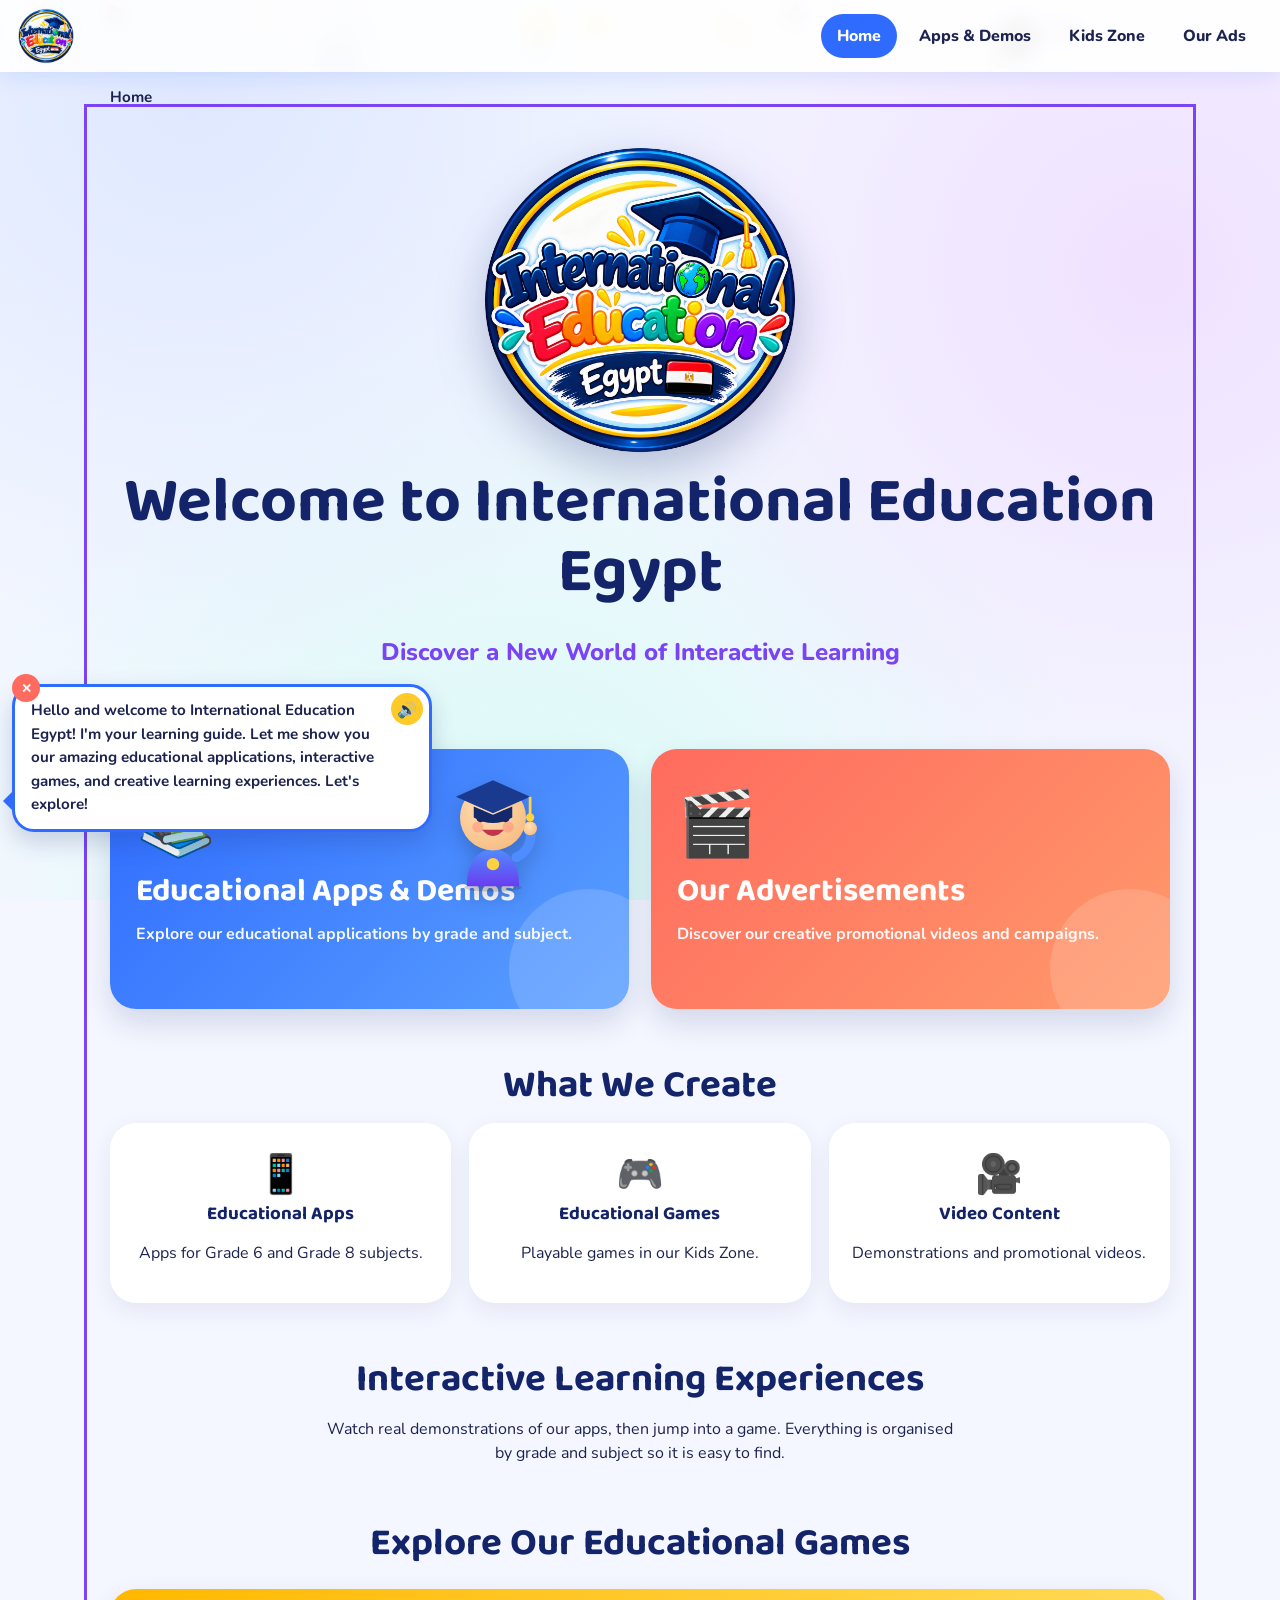
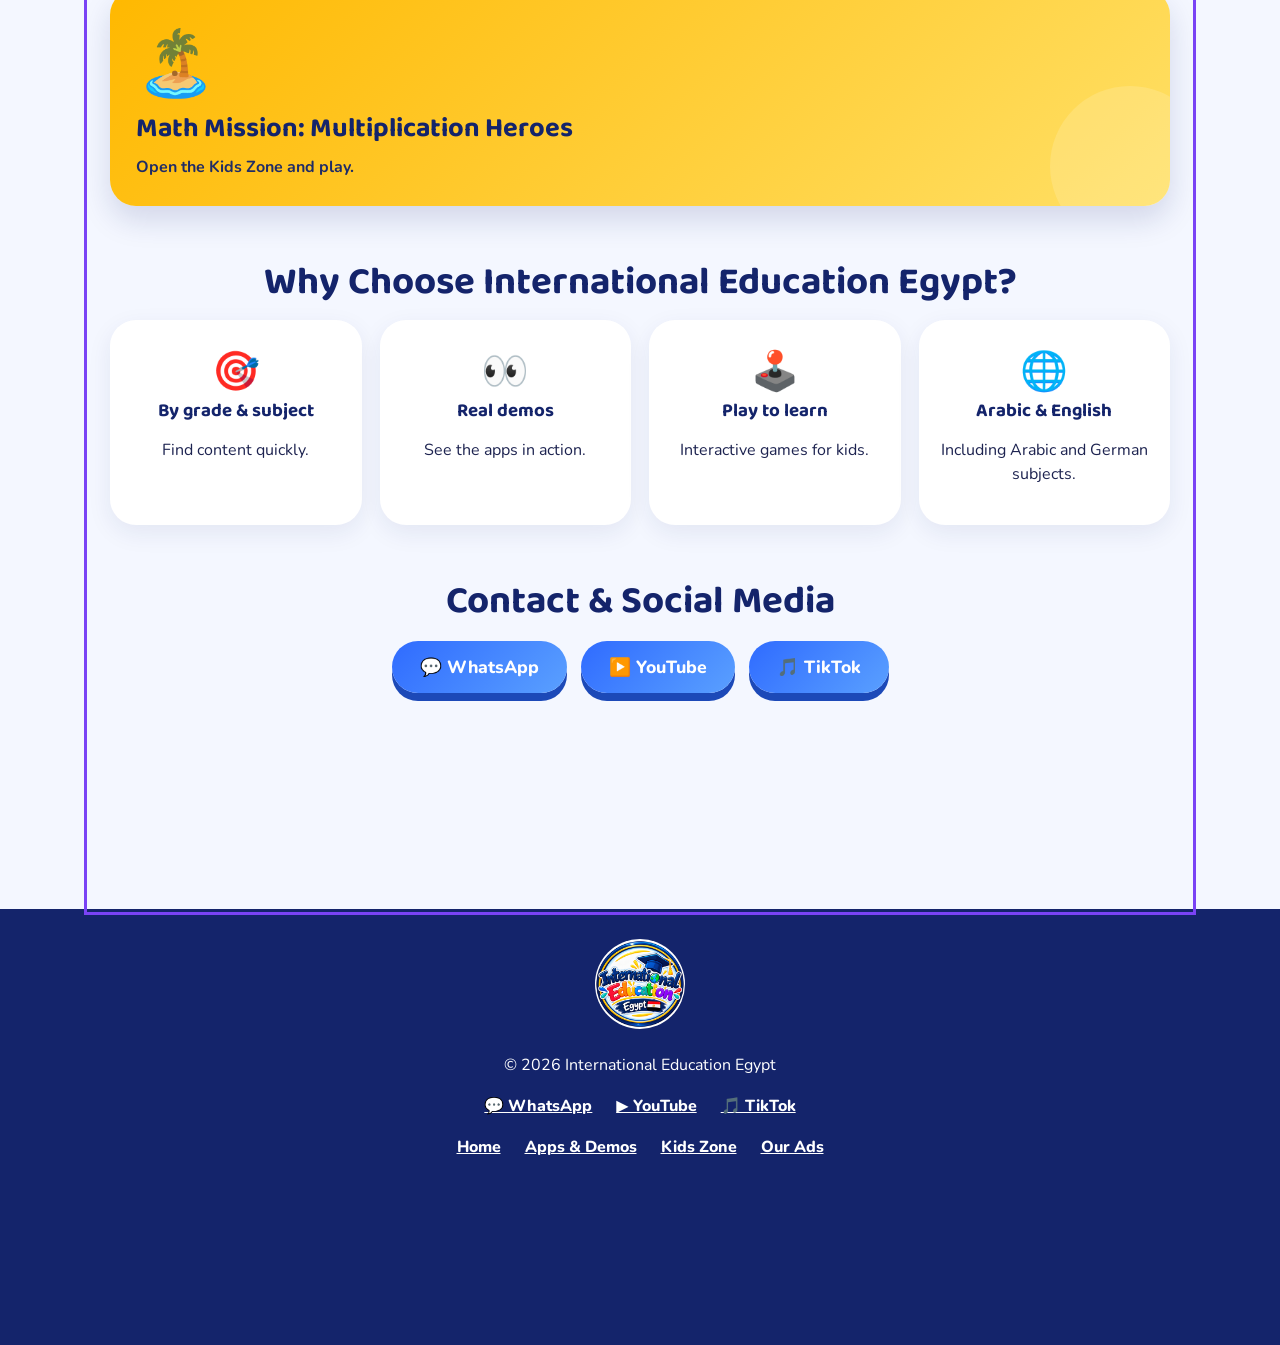
<file: index.html>
<!DOCTYPE html>
<html lang="en">
<head>
<meta charset="utf-8">
<meta name="viewport" content="width=device-width, initial-scale=1">
<title>International Education Egypt – Interactive Learning</title>
<meta name="description" content="International Education Egypt: educational apps by grade and subject, interactive kids games and creative advertising videos.">
<link rel="icon" href="assets/logo.png">
<link rel="preconnect" href="https://fonts.googleapis.com">
<link href="https://fonts.googleapis.com/css2?family=Baloo+2:wght@500;700;800&family=Nunito:wght@400;700;800&display=swap" rel="stylesheet">
<link rel="stylesheet" href="css/styles.css">
</head>
<body>
<a class="skip" href="#main">Skip to content</a>
<div class="bg" aria-hidden="true" id="bg"></div>
<header class="top">
  <a class="brand" href="#/" aria-label="International Education Egypt – Home"><img src="assets/logo.png" alt="International Education Egypt logo" width="56" height="56"></a>
  <button class="burger" id="burger" aria-label="Open menu" aria-expanded="false">☰</button>
  <nav id="nav" aria-label="Main">
    <a href="#/" data-r="home">Home</a>
    <a href="#/apps" data-r="apps">Apps &amp; Demos</a>
    <a href="#/kids" data-r="kids">Kids Zone</a>
    <a href="#/ads" data-r="ads">Our Ads</a>
  </nav>
</header>
<nav class="crumbs" id="crumbs" aria-label="Breadcrumb"></nav>
<main id="main" tabindex="-1"></main>
<footer>
  <img src="assets/logo.png" alt="International Education Egypt logo" width="90" height="90">
  <p>© <span id="yr"></span> International Education Egypt</p>
  <p class="fl" id="fsoc"></p>
  <p class="fl"><a href="#/">Home</a><a href="#/apps">Apps &amp; Demos</a><a href="#/kids">Kids Zone</a><a href="#/ads">Our Ads</a></p>
</footer>

<aside class="guide" id="guide" aria-live="polite">
  <div class="bubble" id="bubble"><p id="msg"></p>
    <button class="icon" id="speak" aria-label="Read message aloud">🔊</button></div>
  <svg class="mascot" id="mascot" viewBox="0 0 160 190" role="img" aria-label="Friendly learning guide character">
    <defs><radialGradient id="sk" cx=".4" cy=".35" r=".8"><stop offset="0" stop-color="#ffe0b8"/><stop offset="1" stop-color="#f5b87a"/></radialGradient>
    <linearGradient id="bd" x1="0" y1="0" x2="0" y2="1"><stop offset="0" stop-color="#4f8cff"/><stop offset="1" stop-color="#6a3df0"/></linearGradient></defs>
    <ellipse cx="80" cy="184" rx="42" ry="6" fill="#0002"/>
    <path d="M42 182c0-34 16-54 38-54s38 20 38 54z" fill="url(#bd)"/>
    <circle cx="80" cy="150" r="9" fill="#ffd23f"/>
    <g class="arm"><path d="M114 140c14-6 24-22 20-38" stroke="#4f8cff" stroke-width="14" stroke-linecap="round" fill="none"/><circle cx="134" cy="98" r="10" fill="url(#sk)"/></g>
    <circle cx="80" cy="82" r="48" fill="url(#sk)"/>
    <circle cx="58" cy="96" r="8" fill="#ff8a7a" opacity=".5"/><circle cx="102" cy="96" r="8" fill="#ff8a7a" opacity=".5"/>
    <g class="eyes"><ellipse cx="62" cy="80" rx="7" ry="9" fill="#23224a"/><ellipse cx="98" cy="80" rx="7" ry="9" fill="#23224a"/><circle cx="64" cy="76" r="2.5" fill="#fff"/><circle cx="100" cy="76" r="2.5" fill="#fff"/></g>
    <path class="mouth" d="M64 100q16 18 32 0z" fill="#c2334d"/>
    <path d="M26 52 80 28l54 24-54 24z" fill="#1a3a8f"/><path d="M52 66v16q28 16 56 0V66l-28 12z" fill="#13296b"/>
    <path d="M134 52v26" stroke="#ffd23f" stroke-width="4"/><circle cx="134" cy="82" r="6" fill="#ffd23f"/>
  </svg>
  <button class="toggle" id="toggle" aria-label="Hide guide">✕</button>
</aside>
<div id="intro" role="dialog" aria-label="Welcome video">
  <video id="iv" src="assets/intro.mp4" poster="assets/intro-poster.jpg" playsinline muted autoplay preload="auto"></video>
  <div class="ic"><button id="isound" type="button">🔇 Sound on</button><button id="iskip" type="button">Skip ▶</button></div>
  <button id="iplay" type="button" hidden>▶ Tap to play</button>
</div>
<script src="js/data.js"></script>
<script src="js/app.js"></script>
</body>
</html>
</file>
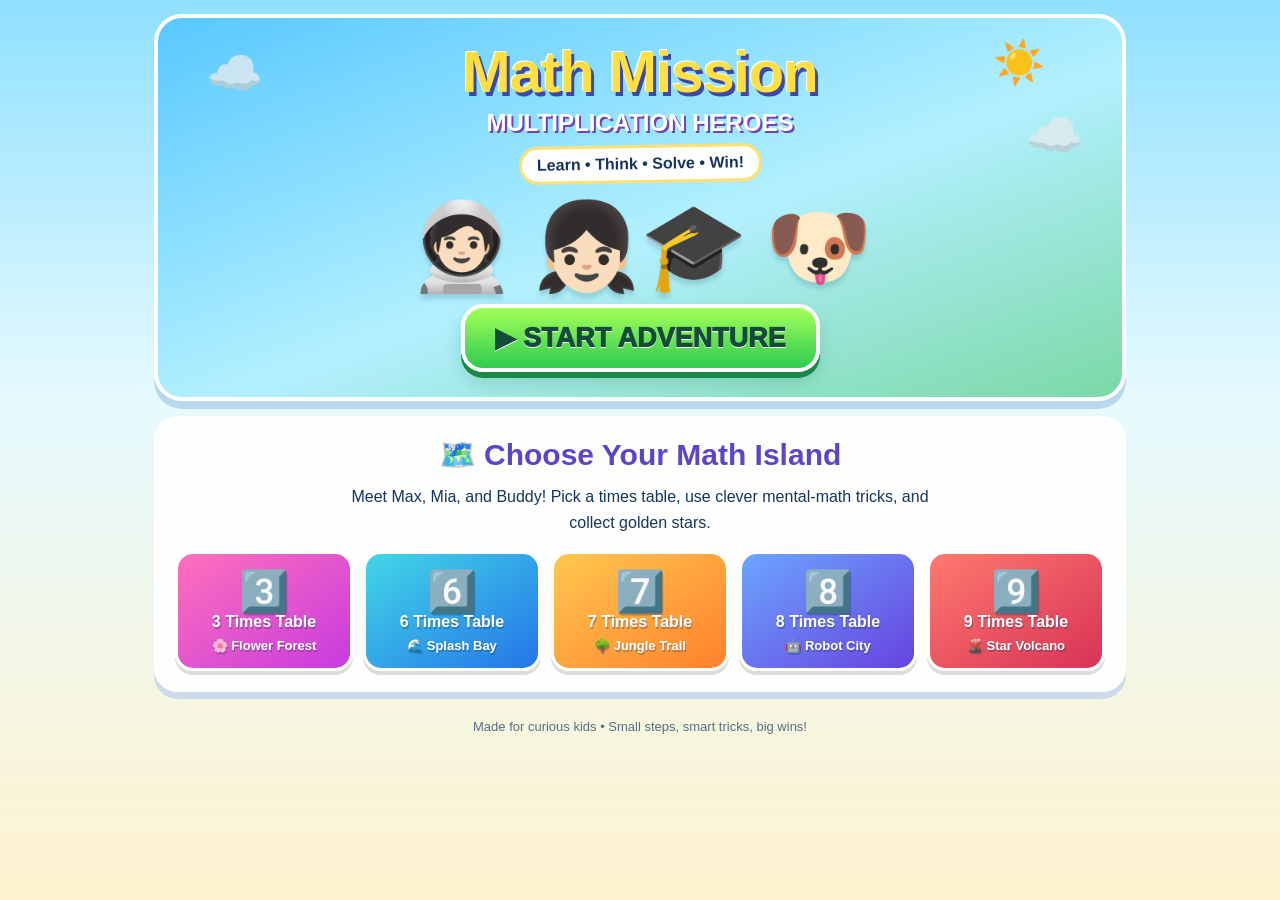
<file: games/math-mission.html>
<!DOCTYPE html>
<html lang="en">
<head>
<meta charset="UTF-8">
<meta name="viewport" content="width=device-width, initial-scale=1.0">
<title>Math Mission: Multiplication Heroes</title>
<style>
:root{--navy:#17345f;--purple:#7254e8;--pink:#ff6fae;--yellow:#ffd64d;--mint:#65e0ad;--sky:#a8e6ff;--white:#fff}
*{box-sizing:border-box}
body{margin:0;font-family:"Trebuchet MS",Arial,sans-serif;color:var(--navy);background:linear-gradient(180deg,#8fe0ff 0%,#e6faff 44%,#fff3cf 100%);min-height:100vh;overflow-x:hidden}
button{font:inherit;cursor:pointer}
.wrap{max-width:1000px;margin:auto;padding:14px}
.hero{position:relative;overflow:hidden;text-align:center;border:4px solid #fff;border-radius:28px;padding:20px 16px 25px;background:linear-gradient(160deg,#58c8ff,#b2f0ff 55%,#7bd9a6);box-shadow:0 8px 0 #b8d8ee}
.sun{position:absolute;top:20px;right:8%;font-size:42px;animation:spin 16s linear infinite}
.cloud{position:absolute;font-size:46px;opacity:.8;animation:drift 12s ease-in-out infinite alternate}
.cloud.c1{top:28px;left:5%}.cloud.c2{top:90px;right:4%;animation-delay:-4s}
h1{font-size:clamp(32px,6vw,58px);line-height:1.02;margin:4px 0;color:#ffdf43;text-shadow:3px 4px 0 #3e48a8,-1px -1px white;letter-spacing:-1px}
.subtitle{font-weight:900;font-size:clamp(16px,3vw,24px);color:#fff;text-shadow:2px 2px #7143b7;margin:8px 0}
.tagline{display:inline-block;background:#fff;border:3px solid #ffe071;border-radius:30px;padding:7px 15px;font-weight:900;transform:rotate(-1deg)}
.cast{display:flex;align-items:center;justify-content:center;gap:18px;margin:13px auto 7px;position:relative;z-index:1}
.character{font-size:clamp(48px,9vw,86px);display:inline-block;filter:drop-shadow(0 5px 2px #315d7433);animation:bob 2.4s ease-in-out infinite}
.character:nth-child(2){animation-delay:.3s}.character:nth-child(3){animation-delay:.6s}
.start{background:linear-gradient(#a4ff58,#2ecb50);border:4px solid white;border-radius:22px;color:#134c37;font-size:clamp(19px,3.5vw,27px);font-weight:1000;padding:14px 30px;box-shadow:0 6px 0 #178a47,0 10px 18px #176c4833;text-shadow:0 1px #fff;transition:transform .15s}
.start:hover{transform:translateY(-3px) scale(1.02)}
.section{background:#ffffffed;border:3px solid white;border-radius:24px;padding:18px;margin:15px 0;box-shadow:0 7px 0 #cdd9ed}
h2{margin:0 0 12px;text-align:center;color:#5e43cb;font-size:clamp(22px,4vw,30px)}
.intro{text-align:center;line-height:1.6;margin:8px auto 16px;max-width:620px}
.worlds{display:grid;grid-template-columns:repeat(5,minmax(0,1fr));gap:10px}
.world{border:3px solid white;border-radius:18px;padding:13px 6px;min-height:120px;color:white;font-weight:900;text-shadow:1px 2px #22335a55;box-shadow:0 4px 0 #0002;transition:transform .15s}
.world:hover{transform:translateY(-5px) rotate(-1deg)}
.world .num{font-size:40px;display:block;line-height:1.1}.world small{display:block;font-size:13px;margin-top:7px}
.w3{background:linear-gradient(145deg,#ff70ba,#c73be0)}.w6{background:linear-gradient(145deg,#42d7e7,#2475e8)}.w7{background:linear-gradient(145deg,#ffc84e,#ff812e)}.w8{background:linear-gradient(145deg,#6ca5ff,#6743df)}.w9{background:linear-gradient(145deg,#ff796e,#d73356)}
.hidden{display:none!important}
.stats{display:flex;justify-content:center;gap:9px;flex-wrap:wrap;margin:12px 0}
.stat{background:#fff;border:2px solid #e5e7ff;border-radius:14px;padding:9px 14px;font-weight:900}
.progress{height:13px;border-radius:20px;background:#e5e5f8;overflow:hidden;margin:13px 0}.bar{height:100%;width:0;background:linear-gradient(90deg,#5de0ad,#8e70ff);transition:width .4s}
.game-layout{display:grid;grid-template-columns:1fr 1.2fr;gap:16px;align-items:center}
.coach{text-align:center;background:linear-gradient(#e6faff,#f7edff);border-radius:22px;padding:16px}
.coach .character{font-size:94px}
.speech{background:white;border:3px solid #b8caff;border-radius:18px;padding:12px;font-weight:800;line-height:1.5;position:relative}
.speech:before{content:"";position:absolute;top:-12px;left:50%;border-left:10px solid transparent;border-right:10px solid transparent;border-bottom:12px solid #b8caff}
.play{text-align:center}
.badge{display:inline-block;background:#fff0a8;border-radius:30px;padding:7px 13px;font-weight:900}
.question{font-size:clamp(42px,8vw,65px);font-weight:1000;color:#4936b5;margin:16px 0;direction:ltr}
.answers{display:grid;grid-template-columns:repeat(2,minmax(0,1fr));gap:10px}
.answer{border:3px solid #d9dfff;border-radius:16px;background:linear-gradient(#fff,#e9f2ff);padding:13px;font-size:25px;font-weight:1000;color:#263a70;transition:transform .15s,background .15s}
.answer:hover{transform:scale(1.03);border-color:#8d76ef}
.answer.correct{background:#caffdf;border-color:#34bf7e;animation:pop .45s ease}
.answer.wrong{background:#ffe0e7;border-color:#ff7094;animation:shake .35s}
.feedback{min-height:54px;font-weight:900;font-size:17px;line-height:1.5;padding:8px}
.tip{background:#fff6c9;border:2px dashed #f1be37;border-radius:16px;padding:12px;text-align:left;line-height:1.6;font-weight:700}
.actions{display:flex;gap:9px;justify-content:center;flex-wrap:wrap;margin-top:14px}

.scene3d{position:relative;min-height:210px;margin:14px 0;border:3px solid #fff;border-radius:22px;overflow:hidden;background:linear-gradient(180deg,#67d8ff 0%,#c8f5ff 60%,#8ee5a9 61%,#48c987 100%);box-shadow:inset 0 -8px 0 #27a86c,0 6px 0 #c6d8f4;perspective:700px}
.scene3d:before{content:"";position:absolute;left:-5%;right:-5%;bottom:15px;height:72px;background:linear-gradient(150deg,#63df83,#24ae70);border-radius:50% 50% 0 0;transform:rotateX(12deg)}
.scene-cloud{position:absolute;font-size:36px;top:12px;animation:cloudFloat 7s ease-in-out infinite alternate}
.scene-cloud.one{left:7%}.scene-cloud.two{right:9%;top:30px;animation-delay:-3s}
.scene-sun{position:absolute;right:18%;top:10px;font-size:34px;animation:spin 18s linear infinite}
.scene-character{position:absolute;bottom:27px;left:8%;font-size:72px;z-index:2;filter:drop-shadow(0 8px 3px #154e3c55);animation:heroBounce 1.8s ease-in-out infinite;transform-origin:bottom center}
.scene-buddy{position:absolute;bottom:20px;right:8%;font-size:53px;z-index:2;filter:drop-shadow(0 6px 2px #154e3c55);animation:heroBounce 2s ease-in-out infinite .3s}
.scene-platform{position:absolute;z-index:1;left:50%;top:48%;transform:translate(-50%,-50%) rotateX(18deg) rotateZ(-3deg);width:min(48%,340px);min-height:76px;display:flex;align-items:center;justify-content:center;gap:7px;flex-wrap:wrap;padding:12px;background:linear-gradient(145deg,#fff8c7,#ffcb60);border:3px solid #fff;border-radius:18px;box-shadow:0 10px 0 #d88d32,0 18px 24px #236b5b44;animation:platformFloat 3s ease-in-out infinite}
.scene-block{display:inline-flex;align-items:center;justify-content:center;min-width:35px;min-height:36px;padding:4px 7px;border-radius:10px;background:linear-gradient(145deg,#fff,#c8ddff);border:2px solid #8eb6ff;color:#243c7b;font-weight:1000;font-size:17px;box-shadow:0 4px 0 #7b9cda;animation:blockPop .5s both}
.scene-label{position:absolute;left:50%;top:8px;transform:translateX(-50%);z-index:3;white-space:nowrap;background:#fff;border-radius:18px;padding:5px 12px;font-size:13px;font-weight:1000;color:#5e43cb;box-shadow:0 3px 0 #c6d4f0}
.scene-star{position:absolute;font-size:24px;animation:starFloat 2.3s ease-in-out infinite}
.scene-star.s1{left:42%;top:18%}.scene-star.s2{right:35%;bottom:15%;animation-delay:-1s}
@keyframes heroBounce{0%,100%{transform:translateY(0) rotate(-3deg)}50%{transform:translateY(-13px) rotate(3deg)}}
@keyframes platformFloat{0%,100%{margin-top:0}50%{margin-top:-9px}}
@keyframes blockPop{from{opacity:0;transform:translateY(12px) rotateY(45deg)}to{opacity:1;transform:translateY(0) rotateY(0)}}
@keyframes cloudFloat{from{transform:translateX(-8px)}to{transform:translateX(14px)}}
@keyframes starFloat{0%,100%{transform:translateY(0) scale(.9);opacity:.8}50%{transform:translateY(-9px) scale(1.15);opacity:1}}
@media(max-width:650px){.scene3d{min-height:185px}.scene-character{font-size:59px}.scene-buddy{font-size:42px}.scene-platform{width:55%;gap:4px;padding:8px}.scene-block{font-size:14px;min-width:28px;min-height:30px}}

.illustration{margin:13px 0 15px;background:linear-gradient(135deg,#e6f8ff,#f5edff);border:3px solid #d9e5ff;border-radius:18px;padding:13px;text-align:center;overflow:hidden}
.illustration-title{font-weight:1000;color:#5e43cb;margin-bottom:8px}
.visual-stage{min-height:94px;display:flex;align-items:center;justify-content:center;gap:8px;flex-wrap:wrap}
.visual-chip{display:inline-flex;align-items:center;justify-content:center;min-width:45px;min-height:43px;padding:7px 10px;border-radius:13px;background:#fff;border:2px solid #b8caff;font-size:19px;font-weight:1000;box-shadow:0 4px 0 #c7d4f0;animation:chipIn .45s both}
.visual-chip:nth-child(2n){animation-delay:.12s}.visual-chip:nth-child(3n){animation-delay:.22s}
.visual-op{font-size:25px;font-weight:1000;color:#7657e8;animation:bob 1.4s ease-in-out infinite}
.visual-caption{font-size:14px;font-weight:800;color:#385078;margin-top:8px;line-height:1.5}
@keyframes chipIn{from{opacity:0;transform:translateY(14px) scale(.75)}to{opacity:1;transform:translateY(0) scale(1)}}

.btn{border:0;border-radius:14px;padding:12px 17px;font-weight:1000;background:#7155e8;color:white;box-shadow:0 4px 0 #4d36b6}
.btn.secondary{background:#ffb83d;color:#603900;box-shadow:0 4px 0 #d18b1b}
.btn.green{background:#35c97a;box-shadow:0 4px 0 #198c50}
.result-stars{font-size:clamp(40px,8vw,70px);animation:bob 1.5s infinite}
footer{text-align:center;font-size:13px;padding:12px;opacity:.7}
.confetti{position:fixed;top:-30px;z-index:10;pointer-events:none;font-size:22px;animation:fall 2.2s linear forwards}
@keyframes bob{0%,100%{transform:translateY(0) rotate(-2deg)}50%{transform:translateY(-10px) rotate(2deg)}}
@keyframes drift{from{transform:translateX(-12px)}to{transform:translateX(18px)}}
@keyframes spin{to{transform:rotate(360deg)}}
@keyframes pop{0%{transform:scale(.85)}65%{transform:scale(1.08)}100%{transform:scale(1)}}
@keyframes shake{0%,100%{transform:translateX(0)}25%{transform:translateX(-5px)}75%{transform:translateX(5px)}}
@keyframes fall{to{transform:translateY(110vh) rotate(720deg);opacity:0}}
@media(max-width:650px){.wrap{padding:8px}.worlds{grid-template-columns:repeat(2,minmax(0,1fr))}.world:last-child{grid-column:span 2}.game-layout{grid-template-columns:1fr}.coach{display:flex;align-items:center;gap:12px;text-align:left}.coach .character{font-size:65px}.sun{font-size:30px}.section{padding:13px}}
</style>
</head>
<body>
<div class="wrap">
<header class="hero">
 <div class="sun">☀️</div><div class="cloud c1">☁️</div><div class="cloud c2">☁️</div>
 <h1>Math Mission</h1>
 <div class="subtitle">MULTIPLICATION HEROES</div>
 <div class="tagline">Learn • Think • Solve • Win!</div>
 <div class="cast"><span class="character" title="Max the Math Hero">🧑🏻‍🚀</span><span class="character" title="Mia the Math Wizard">👧🏻‍🎓</span><span class="character" title="Buddy the dog">🐶</span></div>
 <button class="start" id="startBtn">▶ START ADVENTURE</button>
</header>
<section class="section" id="map">
 <h2>🗺️ Choose Your Math Island</h2>
 <p class="intro">Meet Max, Mia, and Buddy! Pick a times table, use clever mental-math tricks, and collect golden stars.</p>
 <div class="worlds">
  <button class="world w3" data-table="3"><span class="num">3️⃣</span>3 Times Table<small>🌸 Flower Forest</small></button>
  <button class="world w6" data-table="6"><span class="num">6️⃣</span>6 Times Table<small>🌊 Splash Bay</small></button>
  <button class="world w7" data-table="7"><span class="num">7️⃣</span>7 Times Table<small>🌳 Jungle Trail</small></button>
  <button class="world w8" data-table="8"><span class="num">8️⃣</span>8 Times Table<small>🤖 Robot City</small></button>
  <button class="world w9" data-table="9"><span class="num">9️⃣</span>9 Times Table<small>🌋 Star Volcano</small></button>
 </div>
</section>
<section class="section hidden" id="game">
 <h2 id="tableTitle">🌸 3 Times Table Mission</h2>
 <div class="stats"><div class="stat">⭐ Score: <span id="score">0</span></div><div class="stat">🎯 Correct: <span id="correctCount">0</span></div><div class="stat">🧩 Question: <span id="qnum">1</span>/10</div></div>
 <div class="progress"><div class="bar" id="bar"></div></div>
 <div class="scene3d" aria-label="Animated 3D-style math scene">
   <span class="scene-cloud one">☁️</span><span class="scene-cloud two">☁️</span><span class="scene-sun">☀️</span>
   <span class="scene-label" id="sceneLabel">🌸 Flower Forest Math Lab</span>
   <span class="scene-star s1">⭐</span><span class="scene-star s2">✨</span>
   <div class="scene-platform" id="scenePlatform"><span class="scene-block">3</span><span class="scene-block">×</span><span class="scene-block">4</span><span class="scene-block">=</span><span class="scene-block">12</span></div>
   <span class="scene-character" id="sceneHero">🧑🏻‍🚀</span><span class="scene-buddy">🐶</span>
  </div>
 <div class="game-layout">
  <div class="coach"><span class="character" id="coachCharacter">🧑🏻‍🚀</span><div class="speech" id="speech">Hey, hero! Let's solve this with a clever brain trick!</div></div>
  <div class="play">
   <span class="badge" id="mission">MISSION 1</span>
   <div class="question" id="question">3 × 1 = ?</div>
   <div class="answers" id="answers"></div>
   <div class="feedback" id="feedback" aria-live="polite">Think first. You can do it! 💡</div>
   <div class="tip" id="tip">💡 <b>Mental Math Tip:</b> Double the number, then add it one more time.</div>
   <div class="illustration" aria-live="polite">
    <div class="illustration-title">🎬 Watch the Math Trick!</div>
    <div class="visual-stage" id="visualStage"><span class="visual-chip">9</span><span class="visual-op">+</span><span class="visual-chip">9</span></div>
    <div class="visual-caption" id="visualCaption">Double the number, then add one more group.</div>
   </div>
   <div class="actions"><button class="btn green" id="speakTipBtn">🔊 Listen to the Tip</button><button class="btn" id="nextBtn" disabled>Next Question ➜</button><button class="btn secondary" id="mapBtn">🗺️ Back to Map</button></div>
  </div>
 </div>
</section>
<section class="section hidden" id="result">
 <div class="result-stars">🏆 ⭐ 🎉</div><h2 id="resultTitle">Amazing work, hero!</h2>
 <p class="intro" id="resultText"></p>
 <div class="cast"><span class="character">🧑🏻‍🚀</span><span class="character">👧🏻‍🎓</span><span class="character">🐶</span></div>
 <div class="actions"><button class="btn green" id="againBtn">🔁 Play This Table Again</button><button class="btn secondary" id="resultMapBtn">🗺️ Choose Another Table</button></div>
</section>
<footer>Made for curious kids • Small steps, smart tricks, big wins!</footer>
</div>
<script>
const tips={
3:'💡 Mental Math Tip: Double the number, then add it once more. Example: 3 × 4 = 8 + 4 = 12.',
6:'💡 Mental Math Tip: Find the 3 times table answer, then double it. Example: 6 × 7 = 21 + 21 = 42.',
7:'💡 Mental Math Tip: Break 7 into 5 + 2. Example: 7 × 8 = 40 + 16 = 56.',
8:'💡 Mental Math Tip: Double three times. Example: 8 × 6: 6 → 12 → 24 → 48.',
9:'💡 Mental Math Tip: Multiply by 10, then subtract one group. Example: 9 × 7 = 70 − 7 = 63.'
};
const island={3:'🌸 Flower Forest',6:'🌊 Splash Bay',7:'🌳 Jungle Trail',8:'🤖 Robot City',9:'🌋 Star Volcano'};
let table=3, n=0, score=0, correct=0, currentAnswer=0, locked=false, questions=[];
const $=id=>document.getElementById(id);
function shuffle(a){for(let i=a.length-1;i>0;i--){const j=Math.floor(Math.random()*(i+1));[a[i],a[j]]=[a[j],a[i]]}return a}
function startGame(t=table){table=t;n=0;score=0;correct=0;questions=shuffle(Array.from({length:10},(_,i)=>i+1));$('map').classList.add('hidden');$('result').classList.add('hidden');$('game').classList.remove('hidden');$('tableTitle').textContent=island[table]+' — '+table+' Times Table Mission';showQuestion();window.scrollTo({top:0,behavior:'smooth'})}
function update3DScene(){
 const f=questions[n], ans=currentAnswer;
 $('sceneLabel').textContent=({3:'🌸 Flower Forest Math Lab',6:'🌊 Splash Bay Math Lab',7:'🌳 Jungle Trail Math Lab',8:'🤖 Robot City Math Lab',9:'🌋 Star Volcano Math Lab'})[table];
 $('sceneHero').textContent=table===8?'🤖':(n%2===0?'🧑🏻‍🚀':'👧🏻‍🎓');
 let parts=[];
 if(table===3)parts=[f,'+',f,'+',f,'=',ans];
 else if(table===6)parts=[`${f}×3`,'×2',ans];
 else if(table===7)parts=['5×'+f,'+','2×'+f,'=',ans];
 else if(table===8)parts=[f,'→',2*f,'→',4*f,'→',ans];
 else parts=[`10×${f}`,'−',f,'=',ans];
 $('scenePlatform').innerHTML=parts.map((x,i)=>`<span class="scene-block" style="animation-delay:${i*.08}s">${x}</span>`).join('');
}
function updateIllustration(){
 const f=questions[n], ans=currentAnswer;
 let chips='', caption='';
 const chip=(txt)=>`<span class="visual-chip">${txt}</span>`;
 const op=(txt)=>`<span class="visual-op">${txt}</span>`;
 if(table===3){
   chips=chip(f)+op('+')+chip(f)+op('+')+chip(f)+op('=')+chip(ans);
   caption=`Three equal groups of ${f}. Double ${f} to get ${2*f}, then add ${f} more to make ${ans}.`;
 }else if(table===6){
   chips=chip(`${f} × 3 = ${3*f}`)+op('× 2')+chip(`${ans}`);
   caption=`Find ${f} × 3 = ${3*f}, then double it: ${3*f} + ${3*f} = ${ans}.`;
 }else if(table===7){
   chips=chip('5 groups')+op('+')+chip('2 groups')+op('=')+chip(`${5*f} + ${2*f} = ${ans}`);
   caption=`Split 7 into 5 + 2. Five groups of ${f} plus two groups of ${f} make ${ans}.`;
 }else if(table===8){
   chips=chip(`${f}`)+op('×2')+chip(`${2*f}`)+op('×2')+chip(`${4*f}`)+op('×2')+chip(`${ans}`);
   caption=`Double three times: ${f} → ${2*f} → ${4*f} → ${ans}.`;
 }else{
   chips=chip(`10 × ${f} = ${10*f}`)+op('−')+chip(`${f}`)+op('=')+chip(`${ans}`);
   caption=`Make ten groups (${10*f}), then take away one group of ${f}. You get ${ans}.`;
 }
 $('visualStage').innerHTML=chips;
 $('visualCaption').textContent=caption;
}
function showQuestion(){
 locked=false;const factor=questions[n];currentAnswer=table*factor;
 $('score').textContent=score;$('correctCount').textContent=correct;$('qnum').textContent=n+1;$('bar').style.width=(n/10*100)+'%';
 $('mission').textContent=['MISSION 1: WARM UP','MISSION 2: THINK FAST','MISSION 3: BRAIN POWER','MISSION 4: STAR HUNTER','FINAL STRETCH!'][Math.min(4,Math.floor(n/2))];
 $('question').textContent=`${table} × ${factor} = ?`;update3DScene();updateIllustration();$('feedback').textContent='Think first. You can do it! 💡';
 let questionTip='';
 if(table===3){questionTip=`Double ${factor}: ${factor} + ${factor} = ${factor*2}. Then add ${factor} more: ${factor*2} + ${factor} = ${currentAnswer}.`;}
 else if(table===6){questionTip=`First, 3 × ${factor} = ${3*factor}. Double it: ${3*factor} + ${3*factor} = ${currentAnswer}.`;}
 else if(table===7){questionTip=`Break 7 into 5 + 2: (5 × ${factor}) + (2 × ${factor}) = ${5*factor} + ${2*factor} = ${currentAnswer}.`;}
 else if(table===8){questionTip=`Double ${factor} three times: ${factor} → ${factor*2} → ${factor*4} → ${currentAnswer}.`;}
 else if(table===9){questionTip=`Multiply by 10, then subtract one group: 10 × ${factor} − ${factor} = ${factor*10} − ${factor} = ${currentAnswer}.`;}
 $('tip').innerHTML='<b>🧠 Mental Math Tip for this question:</b> '+questionTip;
 $('speech').textContent=n<3?'Hey, hero! Use a clever brain trick to solve it!':n<7?'You are doing great! Break the number into easier parts.':'Final stretch, hero! Think smart and grab that star!';
 $('coachCharacter').textContent=n%3===0?'🧑🏻‍🚀':n%3===1?'👧🏻‍🎓':'🐶';$('nextBtn').disabled=true;$('nextBtn').textContent=n===9?'See My Results 🏆':'Next Question ➜';
 let opts=new Set([currentAnswer]);while(opts.size<4){let v=currentAnswer+((Math.floor(Math.random()*9)+1)*(Math.random()<.5?-1:1));if(v>=0&&v!==currentAnswer)opts.add(v)}
 $('answers').innerHTML='';shuffle([...opts]).forEach(v=>{const b=document.createElement('button');b.className='answer';b.textContent=v;b.onclick=()=>checkAnswer(b,v);$('answers').appendChild(b)});
}
function confetti(){const pieces=['⭐','✨','🎉','🌈','💛'];for(let i=0;i<24;i++){const e=document.createElement('div');e.className='confetti';e.textContent=pieces[Math.floor(Math.random()*pieces.length)];e.style.left=Math.random()*100+'vw';e.style.animationDelay=Math.random()*.7+'s';document.body.appendChild(e);setTimeout(()=>e.remove(),3000)}}
function speakTip(){
 const synth = window.speechSynthesis;
 if(!synth){ $('feedback').textContent='Audio is not supported in this browser. Please try Chrome.'; return; }
 synth.cancel();
 const factor=questions[n];
 let spoken='';
 if(table===3) spoken=`Mental math tip. Three times ${factor}. First, double ${factor}. ${factor} plus ${factor} equals ${factor*2}. Now add ${factor} more. ${factor*2} plus ${factor} equals ${currentAnswer}. So, three times ${factor} equals ${currentAnswer}.`;
 else if(table===6) spoken=`Mental math tip. Six times ${factor}. First, calculate three times ${factor}, which equals ${3*factor}. Now double that answer. ${3*factor} plus ${3*factor} equals ${currentAnswer}. So, six times ${factor} equals ${currentAnswer}.`;
 else if(table===7) spoken=`Mental math tip. Seven times ${factor}. Break seven into five plus two. Five times ${factor} equals ${5*factor}. Two times ${factor} equals ${2*factor}. Add them together: ${5*factor} plus ${2*factor} equals ${currentAnswer}.`;
 else if(table===8) spoken=`Mental math tip. Eight times ${factor}. Double the number three times. Start with ${factor}. Double it to get ${factor*2}. Double again to get ${factor*4}. Double one more time to get ${currentAnswer}. So, eight times ${factor} equals ${currentAnswer}.`;
 else if(table===9) spoken=`Mental math tip. Nine times ${factor}. Multiply by ten first: ten times ${factor} equals ${factor*10}. Then subtract one group of ${factor}. ${factor*10} minus ${factor} equals ${currentAnswer}. So, nine times ${factor} equals ${currentAnswer}.`;
 const utterance=new SpeechSynthesisUtterance(spoken);
 utterance.lang='en-US'; utterance.rate=0.88; utterance.pitch=1.05;
 synth.speak(utterance);
}
function checkAnswer(btn,value){if(locked)return;locked=true;[...$('answers').children].forEach(b=>{b.disabled=true;if(Number(b.textContent)===currentAnswer)b.classList.add('correct')});
 if(value===currentAnswer){score+=10;correct++;$('score').textContent=score;$('correctCount').textContent=correct;$('feedback').textContent='🎉 YES! Brilliant thinking! +10 stars!';$('speech').textContent='You did it! Your brain is getting stronger!';confetti()}
 else{btn.classList.add('wrong');$('feedback').textContent=`Almost! The answer is ${currentAnswer}. Try the mental-math trick below.`;$('speech').textContent='No worries! Mistakes help our brains learn. Try that trick!'}
 $('nextBtn').disabled=false;
}
function nextQuestion(){if(!locked)return;if(n<9){n++;showQuestion()}else{showResult()}}
function showResult(){$('game').classList.add('hidden');$('result').classList.remove('hidden');$('bar').style.width='100%';$('resultTitle').textContent=score>=80?'🏆 You Are a Math Superhero!':score>=50?'🌟 Fantastic Effort, Hero!':'🚀 Keep Practising, You’re Getting Stronger!';$('resultText').textContent=`You earned ${score} out of 100 stars and answered ${correct} out of 10 questions correctly in the ${table} times table. ${score>=80?'Amazing! Choose a new island and keep your adventure going!':'Play again and see if you can beat your score!'}`;confetti();window.scrollTo({top:0,behavior:'smooth'})}
function backToMap(){$('game').classList.add('hidden');$('result').classList.add('hidden');$('map').classList.remove('hidden');window.scrollTo({top:0,behavior:'smooth'})}
document.querySelectorAll('[data-table]').forEach(b=>b.onclick=()=>startGame(Number(b.dataset.table)));
$('startBtn').onclick=()=>startGame(3);$('nextBtn').onclick=nextQuestion;$('mapBtn').onclick=backToMap;$('speakTipBtn').onclick=speakTip;$('resultMapBtn').onclick=backToMap;$('againBtn').onclick=()=>startGame(table);
</script>
</body></html>
</file>
<file: css/styles.css>
:root{--blue:#2f6bff;--purple:#7a43f5;--coral:#ff6b5e;--yellow:#ffc928;--turquoise:#18c3b4;--navy:#14246b;--ink:#1d2350;--bg:#f4f7ff;--r:26px}
*{box-sizing:border-box}html{scroll-behavior:smooth}
body{margin:0;font-family:Nunito,system-ui,sans-serif;color:var(--ink);background:var(--bg);line-height:1.55;overflow-x:hidden}
h1,h2,h3{font-family:"Baloo 2",Nunito,sans-serif;line-height:1.1;margin:0 0 .4em;color:var(--navy)}
h1{font-size:clamp(2.2rem,6vw,4rem)}h2{font-size:clamp(1.6rem,4vw,2.4rem)}
a{color:inherit}img{max-width:100%}
.skip{position:absolute;left:-999px}.skip:focus{left:8px;top:8px;z-index:99;background:#fff;padding:8px}
:focus-visible{outline:3px solid var(--purple);outline-offset:3px}
.bg{position:fixed;inset:0;z-index:-1;background:radial-gradient(circle at 15% 10%,#dfe8ff,transparent 45%),radial-gradient(circle at 90% 30%,#f0e1ff,transparent 45%),radial-gradient(circle at 40% 100%,#d9fbf6,transparent 50%),var(--bg);overflow:hidden}
.bg i{position:absolute;font-style:normal;opacity:.5;animation:fl linear infinite;will-change:transform}
@keyframes fl{from{transform:translateY(110vh) rotate(0)}to{transform:translateY(-15vh) rotate(360deg)}}
.top{position:sticky;top:0;z-index:20;display:flex;align-items:center;justify-content:space-between;padding:8px 18px;background:#ffffffe6;backdrop-filter:blur(10px);box-shadow:0 4px 20px #2f6bff22}
.brand img{display:block;transition:transform .4s}.brand:hover img{transform:rotate(-8deg) scale(1.08)}
nav#nav{display:flex;gap:6px}
nav#nav a{text-decoration:none;font-weight:800;padding:10px 16px;border-radius:99px;transition:.2s}
nav#nav a:hover,nav#nav a.on{background:var(--blue);color:#fff}
.burger{display:none;font-size:1.6rem;border:0;background:var(--blue);color:#fff;border-radius:14px;padding:6px 14px;cursor:pointer}
@media(max-width:760px){.burger{display:block}nav#nav{display:none;position:absolute;top:100%;left:0;right:0;flex-direction:column;background:#fff;padding:12px;box-shadow:0 12px 20px #0002}nav#nav.open{display:flex}}
.crumbs{max-width:1100px;margin:14px auto 0;padding:0 20px;font-weight:700;font-size:.95rem}
.crumbs a{color:var(--blue)}.crumbs span{opacity:.6;margin:0 6px}
main{max-width:1100px;margin:0 auto;padding:20px 20px 160px;outline:0}
main.enter>*{animation:pg .5s both}main.enter>*:nth-child(2){animation-delay:.08s}main.enter>*:nth-child(3){animation-delay:.16s}
@keyframes pg{from{opacity:0;transform:translateY(24px) scale(.98)}to{opacity:1;transform:none}}
.hero{text-align:center;padding:10px 0 30px}
.hero .logo{width:min(320px,70vw);filter:drop-shadow(0 18px 24px #14246b44);animation:bob 4s ease-in-out infinite}
@keyframes bob{50%{transform:translateY(-12px)}}
.hero p.sub{font-size:clamp(1.1rem,2.6vw,1.5rem);font-weight:800;color:var(--purple)}
.grid{display:grid;gap:22px;grid-template-columns:repeat(auto-fit,minmax(260px,1fr));margin:24px 0}
.card{position:relative;display:block;text-decoration:none;border-radius:var(--r);padding:26px;color:#fff;overflow:hidden;box-shadow:0 14px 30px #14246b26;transition:transform .35s cubic-bezier(.3,1.5,.5,1),box-shadow .3s;min-height:200px;border:0;font:inherit;text-align:left;cursor:pointer;width:100%}
.card:hover,.card:focus-visible{transform:translateY(-10px) rotate(-1.2deg);box-shadow:0 26px 40px #14246b3a}
.card .em{font-size:4rem;display:block;transition:transform .4s}.card:hover .em{transform:scale(1.25) rotate(10deg)}
.card h3{color:#fff;font-size:1.7rem}.card p{margin:0;font-weight:700;opacity:.95}
.card::after{content:"";position:absolute;right:-40px;bottom:-40px;width:160px;height:160px;border-radius:50%;background:#ffffff26}
.blue{background:linear-gradient(135deg,#2f6bff,#5aa0ff)}.purple{background:linear-gradient(135deg,#7a43f5,#b07bff)}
.coral{background:linear-gradient(135deg,#ff6b5e,#ff9a6b)}.yellow{background:linear-gradient(135deg,#ffb800,#ffe066);color:var(--navy)}
.yellow h3,.yellow p{color:var(--navy)}.turquoise{background:linear-gradient(135deg,#0fb5a8,#5fe3cf)}
.big{min-height:260px}.big h3{font-size:2rem}
.tag{display:inline-block;background:#fff;color:var(--navy);font-weight:800;border-radius:99px;padding:3px 12px;font-size:.85rem;margin-top:10px}
.soon{filter:saturate(.45);cursor:default}.soon:hover{transform:none}
.special{background:linear-gradient(120deg,#ff6b5e,#ffc928,#18c3b4,#7a43f5,#ff6b5e);background-size:300% 100%;animation:sh 8s linear infinite;color:var(--navy)}
.special h3,.special p{color:var(--navy)}
@keyframes sh{to{background-position:300% 0}}
.btn{display:inline-block;border:0;cursor:pointer;font:800 1.1rem Nunito,sans-serif;text-decoration:none;color:#fff;background:linear-gradient(135deg,var(--coral),#ff9a6b);padding:14px 28px;border-radius:99px;box-shadow:0 8px 0 #c9483c;transition:.15s}
.btn:hover{transform:translateY(3px);box-shadow:0 5px 0 #c9483c}.btn.alt{background:linear-gradient(135deg,var(--blue),#5aa0ff);box-shadow:0 8px 0 #1c49b8}.btn.alt:hover{box-shadow:0 5px 0 #1c49b8}
.sec{margin:56px 0}.sec>h2{text-align:center}
.tiles{display:grid;gap:18px;grid-template-columns:repeat(auto-fit,minmax(220px,1fr))}
.tile{background:#fff;border-radius:var(--r);padding:22px;box-shadow:0 8px 24px #14246b14;text-align:center}.tile b{font-size:2.4rem;display:block}
.rv{opacity:0;transform:translateY(30px);transition:.6s}.rv.in{opacity:1;transform:none}
.video-wrap{background:#000;border-radius:var(--r);overflow:hidden;box-shadow:0 20px 40px #14246b44;aspect-ratio:16/9;margin:18px auto;max-width:900px}
.video-wrap.short{aspect-ratio:9/16;max-width:380px;max-height:78vh}
.video-wrap iframe{width:100%;height:100%;border:0}
.thumb{position:absolute;inset:0;width:100%;height:100%;object-fit:cover;opacity:.28;mix-blend-mode:multiply}
.card>*:not(.thumb){position:relative;z-index:1}
.filters{display:flex;flex-wrap:wrap;gap:10px;justify-content:center}
.chip{border:2px solid var(--blue);background:#fff;color:var(--blue);font:800 1rem Nunito;padding:8px 18px;border-radius:99px;cursor:pointer}.chip.on{background:var(--blue);color:#fff}
.notice{background:#fff7dd;border:2px dashed var(--yellow);border-radius:var(--r);padding:18px;font-weight:700}
.game-frame{width:100%;height:80vh;min-height:520px;border:0;border-radius:var(--r);box-shadow:0 20px 40px #14246b44;background:#fff}
.row{display:flex;gap:14px;flex-wrap:wrap;align-items:center;margin:18px 0}
footer{background:var(--navy);color:#fff;text-align:center;padding:30px 20px 170px}
footer img{border-radius:50%;background:#fff}.fl a{margin:0 12px;font-weight:800}
/* guide */
.guide{position:fixed;left:12px;bottom:8px;z-index:30;display:flex;align-items:flex-end;gap:6px;max-width:calc(100vw - 24px);pointer-events:none}
.guide>*{pointer-events:auto}
.mascot{width:110px;flex:none;filter:drop-shadow(0 8px 10px #0003);animation:bob 3s ease-in-out infinite;cursor:pointer}
.arm{transform-origin:114px 140px;animation:wave 1.4s ease-in-out 3}
@keyframes wave{50%{transform:rotate(-25deg)}}
.eyes{transform-origin:80px 80px;animation:bl 4s infinite}@keyframes bl{94%,100%{transform:scaleY(1)}97%{transform:scaleY(.1)}}
.talking .mouth{animation:tk .3s infinite alternate}@keyframes tk{to{transform:scaleY(.4);transform-origin:80px 100px}}
.bubble{position:relative;background:#fff;border:3px solid var(--blue);border-radius:22px;padding:12px 44px 12px 16px;max-width:min(420px,60vw);font-weight:700;font-size:.95rem;margin-bottom:60px;box-shadow:0 10px 24px #14246b30;animation:pop .4s both}
.bubble::after{content:"";position:absolute;left:-12px;bottom:18px;border:10px solid transparent;border-right-color:var(--blue);border-left:0}
@keyframes pop{from{transform:scale(.6);opacity:0}}
.bubble p{margin:0}
.icon{position:absolute;top:6px;right:6px;border:0;background:var(--yellow);border-radius:50%;width:32px;height:32px;cursor:pointer;font-size:1rem}
.toggle{position:absolute;left:0;top:-10px;width:28px;height:28px;border-radius:50%;border:0;background:var(--coral);color:#fff;cursor:pointer;font-weight:800}
.guide.hidden .bubble,.guide.hidden .mascot{display:none}
.guide.hidden .toggle{position:static;width:auto;height:auto;border-radius:99px;padding:10px 16px;font-size:0}
.guide.hidden .toggle::before{content:"👋 Show guide";font:800 1rem Nunito}
@media(max-width:560px){.mascot{width:80px}.bubble{font-size:.85rem;margin-bottom:44px;max-width:62vw}}
@media(prefers-reduced-motion:reduce){*{animation:none!important;transition:none!important}.rv{opacity:1;transform:none}}

#intro{position:fixed;inset:0;z-index:100;background:#0b1240;display:flex;align-items:center;justify-content:center;transition:opacity .7s}
#intro.out{opacity:0;pointer-events:none}
#intro video{width:100%;height:100%;object-fit:contain;background:#0b1240}
.ic{position:absolute;right:14px;top:14px;display:flex;gap:10px;padding-top:env(safe-area-inset-top)}
.ic button,#iplay{border:0;cursor:pointer;font:800 1rem Nunito,sans-serif;color:#fff;background:#14246bcc;backdrop-filter:blur(6px);padding:10px 18px;border-radius:99px}
.ic button:hover,#iplay:hover{background:var(--coral)}
#iplay{position:absolute;font-size:1.4rem;padding:16px 32px;background:var(--coral)}
#iplay[hidden]{display:none}
</file>
